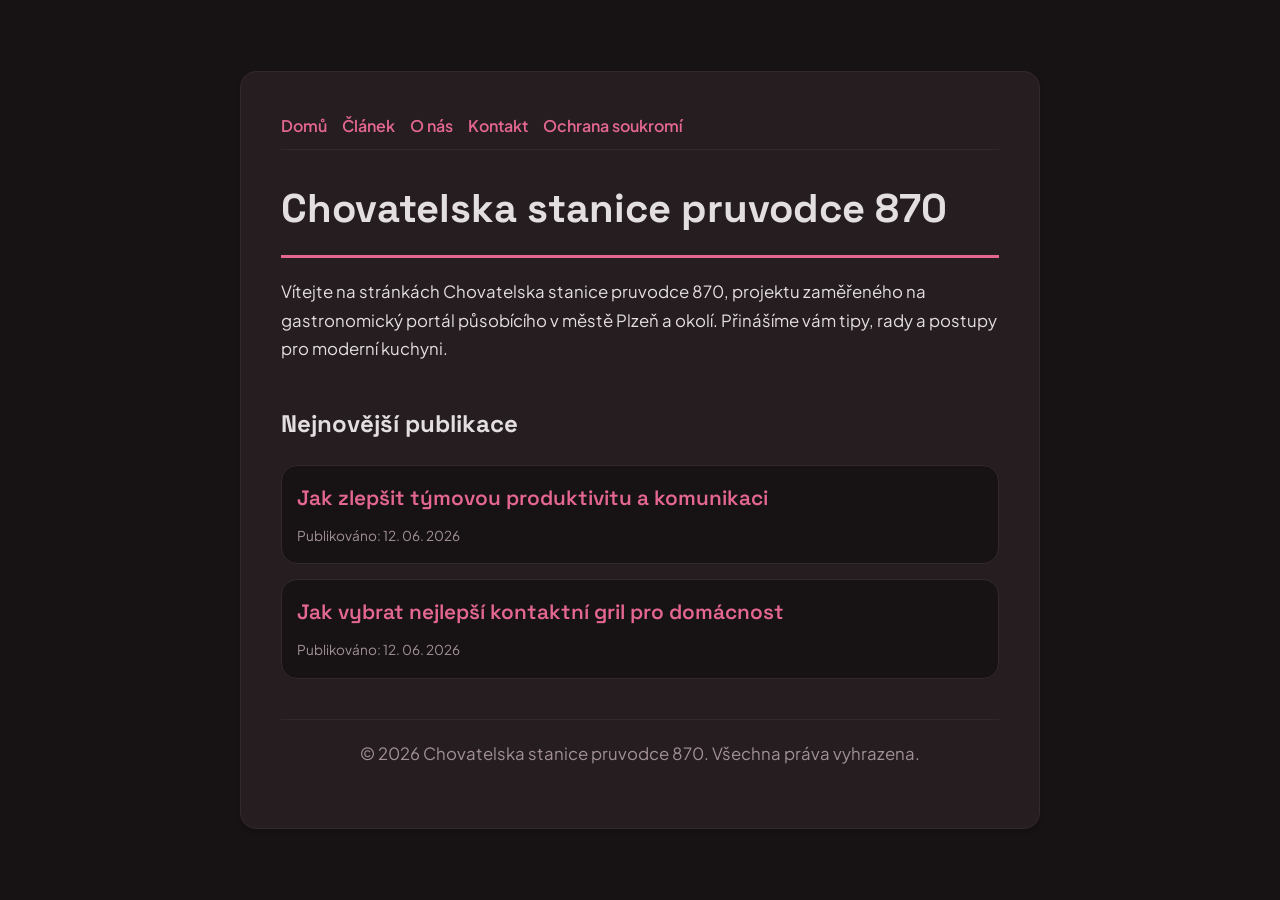
<file: index.html>
<!DOCTYPE html>
<html lang="cs">
<head>
    <meta charset="UTF-8">
    <meta name="viewport" content="width=device-width, initial-scale=1.0">
    <title>Chovatelska stanice pruvodce 870 | Gastronomický portál - Plzeň</title>
    <meta name="description" content="Vítejte na stránkách Chovatelska stanice pruvodce 870, projektu zaměřeného na gastronomický portál působícího v městě Plzeň a okolí. Přinášíme vám tipy, rady a postupy pro moderní kuchyni.">
    <meta name="geo.region" content="CZ" />
    <meta name="geo.placename" content="Plzeň" />
    <meta name="geo.position" content="49.7384;13.3736" />
    <meta name="ICBM" content="49.7384, 13.3736" />
    <link rel="stylesheet" href="style.css">
    <script type="application/ld+json">
{
  "@context": "https://schema.org",
  "@type": "LocalBusiness",
  "name": "Chovatelska stanice pruvodce 870",
  "url": "https://chovatelska-stanice-pruvodce-870.github.io",
  "telephone": "+420 377 555 321",
  "address": {
    "@type": "PostalAddress",
    "addressLocality": "Plzeň",
    "addressRegion": "Plzeňský",
    "postalCode": "301 00",
    "addressCountry": "CZ"
  },
  "geo": {
    "@type": "GeoCoordinates",
    "latitude": 49.7384,
    "longitude": 13.3736
  }
}
</script>
</head>
<body>
    
        <div class="container" style="max-width: 800px;">
            <nav style="display: flex; gap: 15px; margin-bottom: 25px; border-bottom: 1px solid var(--border-color); padding-bottom: 10px; overflow-x: auto; flex-wrap: wrap;">
            <a href="index.html">Domů</a>
            <a href="jak-zlepsit-tymovou-produktivitu-a-komunikaci.html">Článek</a>
            <a href="about.html">O nás</a>
            <a href="contact.html">Kontakt</a>
            <a href="privacy.html">Ochrana soukromí</a>
        </nav>
            <h1>Chovatelska stanice pruvodce 870</h1>
            <p>Vítejte na stránkách Chovatelska stanice pruvodce 870, projektu zaměřeného na gastronomický portál působícího v městě Plzeň a okolí. Přinášíme vám tipy, rady a postupy pro moderní kuchyni.</p>
            <h2 style="margin-top: 40px;">Nejnovější publikace</h2>
            <ul style="list-style-type: none; padding-left: 0;">
                <li style="background: var(--bg-color); padding: 15px; border-radius: var(--border-radius); border: 1px solid var(--border-color); margin-bottom: 15px;">
                <h3 style="margin-bottom: 5px; font-size: 1.3rem;"><a href="jak-zlepsit-tymovou-produktivitu-a-komunikaci.html">Jak zlepšit týmovou produktivitu a komunikaci</a></h3>
                <span style="font-size:0.85rem; color: var(--muted-text)">Publikováno: 12. 06. 2026</span>
            </li>
<li style="background: var(--bg-color); padding: 15px; border-radius: var(--border-radius); border: 1px solid var(--border-color); margin-bottom: 15px;">
                <h3 style="margin-bottom: 5px; font-size: 1.3rem;"><a href="jak-vybrat-nejlepsi-kontaktni-gril-pro-domacnost.html">Jak vybrat nejlepší kontaktní gril pro domácnost</a></h3>
                <span style="font-size:0.85rem; color: var(--muted-text)">Publikováno: 12. 06. 2026</span>
            </li>

            </ul>
            <footer>
                <p>&copy; 2026 Chovatelska stanice pruvodce 870. Všechna práva vyhrazena.</p>
            </footer>
        </div>
        
</body>
</html>
</file>
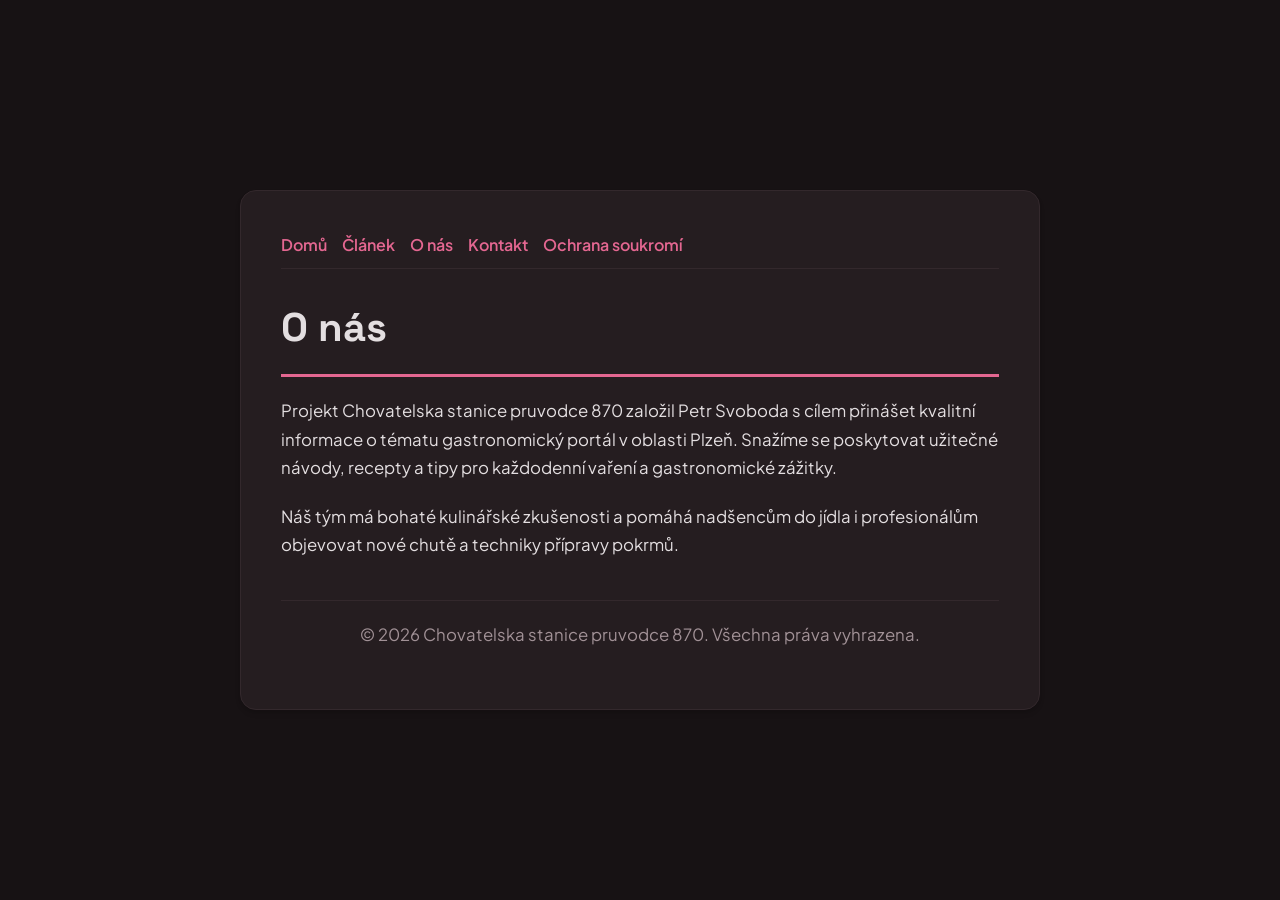
<file: about.html>
<!DOCTYPE html>
<html lang="cs">
<head>
    <meta charset="UTF-8">
    <meta name="viewport" content="width=device-width, initial-scale=1.0">
    <title>O nás | Chovatelska stanice pruvodce 870</title>
    <meta name="description" content="Projekt Chovatelska stanice pruvodce 870 založil Petr Svoboda s cílem přinášet kvalitní informace o tématu gastronomický portál v oblasti Plzeň. Snažíme se poskytovat užitečné návody, recepty a tipy pro každodenní vaření a gastronomické zážitky.">
    <meta name="geo.region" content="CZ" />
    <meta name="geo.placename" content="Plzeň" />
    <meta name="geo.position" content="49.7384;13.3736" />
    <meta name="ICBM" content="49.7384, 13.3736" />
    <link rel="stylesheet" href="style.css">
</head>
<body>
    
        <div class="container" style="max-width: 800px;">
            <nav style="display: flex; gap: 15px; margin-bottom: 25px; border-bottom: 1px solid var(--border-color); padding-bottom: 10px; overflow-x: auto; flex-wrap: wrap;">
            <a href="index.html">Domů</a>
            <a href="jak-zlepsit-tymovou-produktivitu-a-komunikaci.html">Článek</a>
            <a href="about.html">O nás</a>
            <a href="contact.html">Kontakt</a>
            <a href="privacy.html">Ochrana soukromí</a>
        </nav>
            <h1>O nás</h1>
            <p>Projekt Chovatelska stanice pruvodce 870 založil Petr Svoboda s cílem přinášet kvalitní informace o tématu gastronomický portál v oblasti Plzeň. Snažíme se poskytovat užitečné návody, recepty a tipy pro každodenní vaření a gastronomické zážitky.</p>
            <p>Náš tým má bohaté kulinářské zkušenosti a pomáhá nadšencům do jídla i profesionálům objevovat nové chutě a techniky přípravy pokrmů.</p>
            <footer>
                <p>&copy; 2026 Chovatelska stanice pruvodce 870. Všechna práva vyhrazena.</p>
            </footer>
        </div>
        
</body>
</html>
</file>
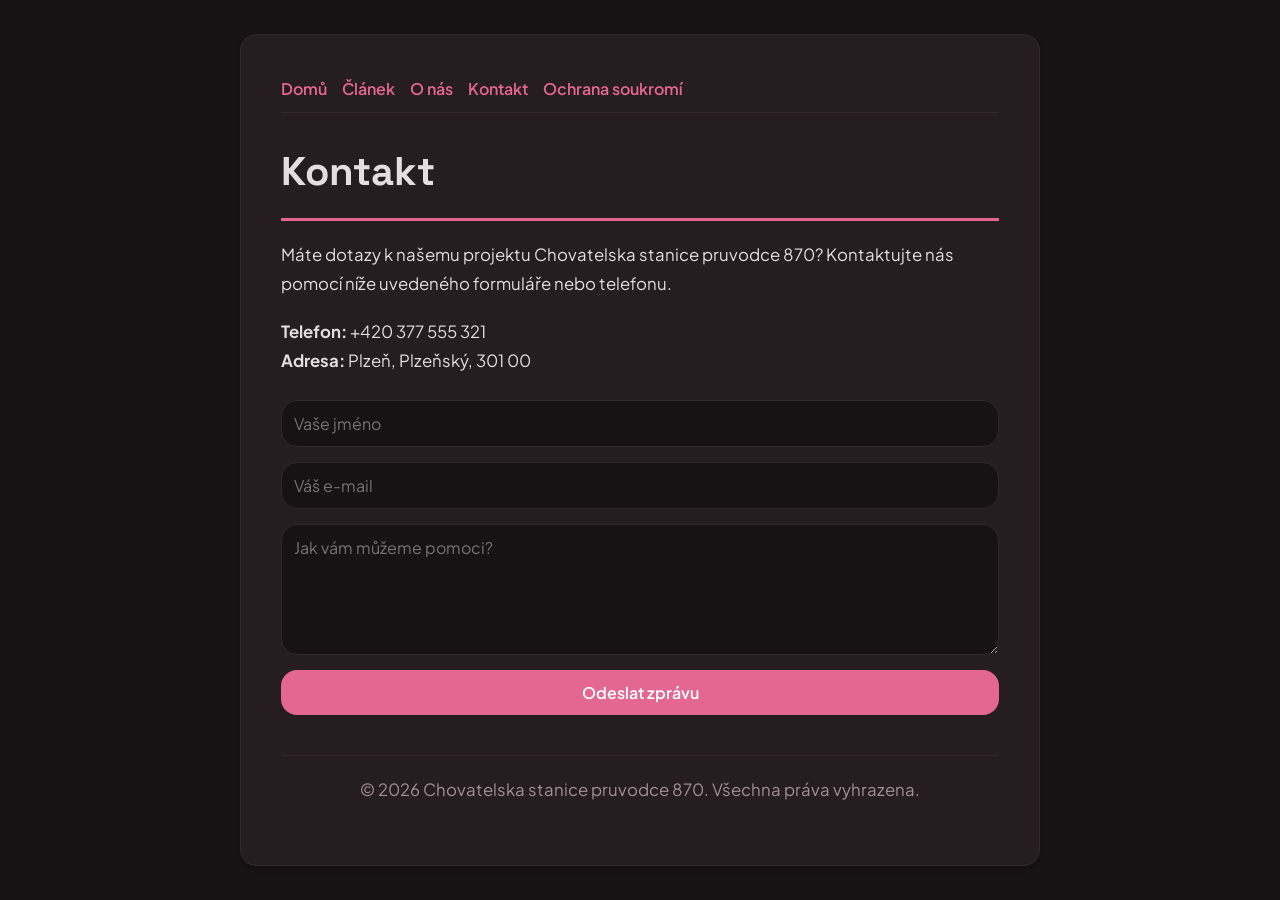
<file: contact.html>
<!DOCTYPE html>
<html lang="cs">
<head>
    <meta charset="UTF-8">
    <meta name="viewport" content="width=device-width, initial-scale=1.0">
    <title>Kontakt | Chovatelska stanice pruvodce 870</title>
    <meta name="description" content="Máte dotazy k našemu projektu Chovatelska stanice pruvodce 870? Kontaktujte nás pomocí níže uvedeného formuláře nebo telefonu.">
    <meta name="geo.region" content="CZ" />
    <meta name="geo.placename" content="Plzeň" />
    <meta name="geo.position" content="49.7384;13.3736" />
    <meta name="ICBM" content="49.7384, 13.3736" />
    <link rel="stylesheet" href="style.css">
</head>
<body>
    
        <div class="container" style="max-width: 800px;">
            <nav style="display: flex; gap: 15px; margin-bottom: 25px; border-bottom: 1px solid var(--border-color); padding-bottom: 10px; overflow-x: auto; flex-wrap: wrap;">
            <a href="index.html">Domů</a>
            <a href="jak-zlepsit-tymovou-produktivitu-a-komunikaci.html">Článek</a>
            <a href="about.html">O nás</a>
            <a href="contact.html">Kontakt</a>
            <a href="privacy.html">Ochrana soukromí</a>
        </nav>
            <h1>Kontakt</h1>
            <p>Máte dotazy k našemu projektu Chovatelska stanice pruvodce 870? Kontaktujte nás pomocí níže uvedeného formuláře nebo telefonu.</p>
            <p><strong>Telefon:</strong> +420 377 555 321<br><strong>Adresa:</strong> Plzeň, Plzeňský, 301 00</p>
            <form action="https://formspree.io/f/placeholder" method="POST">
                <input type="text" name="name" placeholder="Vaše jméno" required>
                <input type="email" name="email" placeholder="Váš e-mail" required>
                <textarea name="message" placeholder="Jak vám můžeme pomoci?" rows="5" required></textarea>
                <button type="submit">Odeslat zprávu</button>
            </form>
            <footer>
                <p>&copy; 2026 Chovatelska stanice pruvodce 870. Všechna práva vyhrazena.</p>
            </footer>
        </div>
        
</body>
</html>
</file>
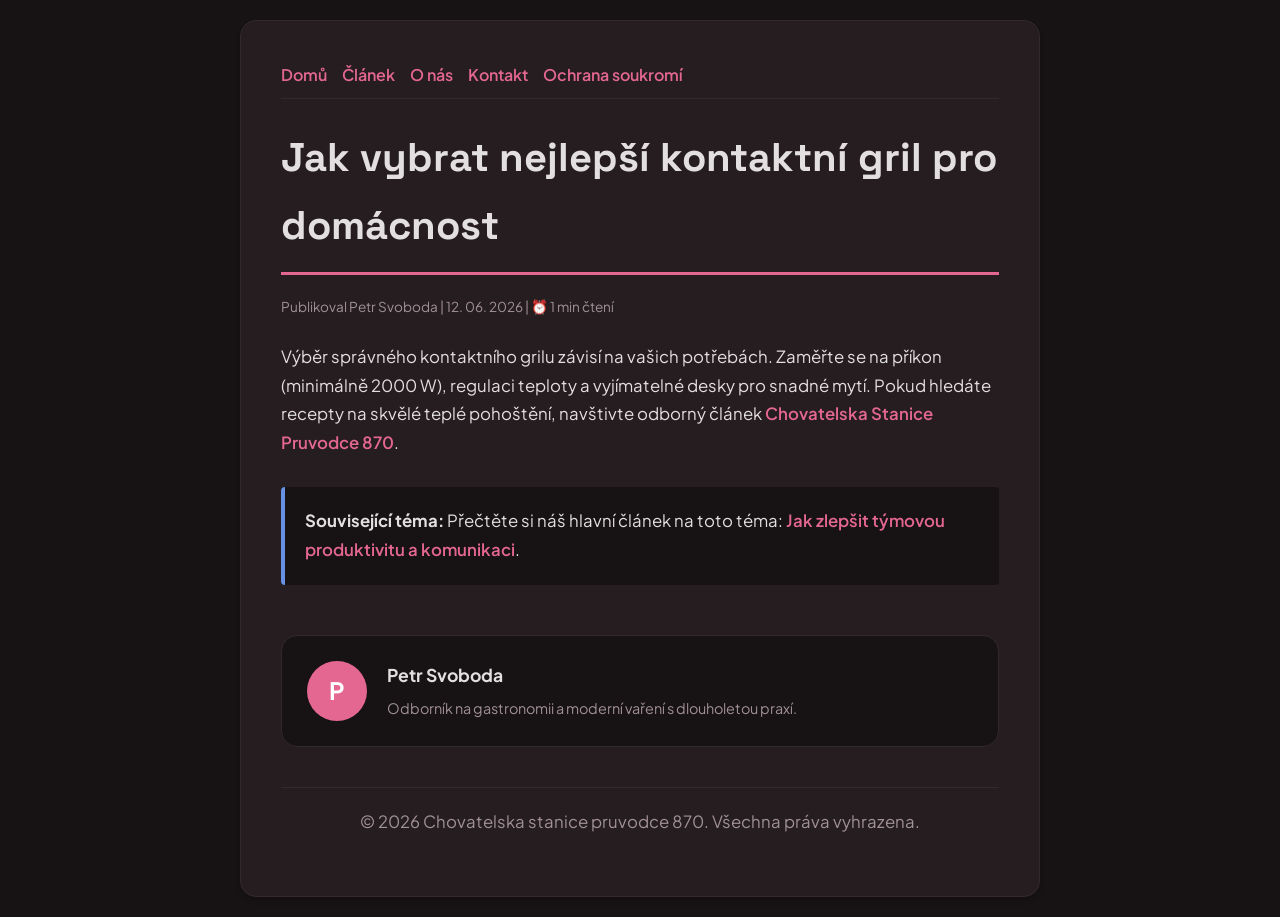
<file: jak-vybrat-nejlepsi-kontaktni-gril-pro-domacnost.html>
<!DOCTYPE html>
<html lang="cs">
<head>
    <meta charset="UTF-8">
    <meta name="viewport" content="width=device-width, initial-scale=1.0">
    <title>Jak vybrat nejlepší kontaktní gril pro domácnost - Chovatelska stanice pruvodce 870</title>
    <meta name="description" content="Jak vybrat nejlepší kontaktní gril pro domácnost">
    <meta name="geo.region" content="CZ" />
    <meta name="geo.placename" content="Plzeň" />
    <meta name="geo.position" content="49.7384;13.3736" />
    <meta name="ICBM" content="49.7384, 13.3736" />
    <link rel="stylesheet" href="style.css">
</head>
<body>
    
            <div class="container" style="max-width: 800px;">
                <nav style="display: flex; gap: 15px; margin-bottom: 25px; border-bottom: 1px solid var(--border-color); padding-bottom: 10px; overflow-x: auto; flex-wrap: wrap;">
            <a href="index.html">Domů</a>
            <a href="jak-zlepsit-tymovou-produktivitu-a-komunikaci.html">Článek</a>
            <a href="about.html">O nás</a>
            <a href="contact.html">Kontakt</a>
            <a href="privacy.html">Ochrana soukromí</a>
        </nav>
                <h1>Jak vybrat nejlepší kontaktní gril pro domácnost</h1>
                <div style="font-size:0.85rem; color: var(--muted-text); margin-bottom: 25px;">
                    Publikoval Petr Svoboda | 12. 06. 2026 | ⏰ 1 min čtení
                </div>
                <article style="margin-top: 20px;">
                    <p>Výběr správného kontaktního grilu závisí na vašich potřebách. Zaměřte se na příkon (minimálně 2000 W), regulaci teploty a vyjímatelné desky pro snadné mytí. Pokud hledáte recepty na skvělé teplé pohoštění, navštivte odborný článek <a href="https://dwnldfullmovie-create.github.io/svet-chovatelska-stanice-554/efektivni-rizeni-projektu-a-moderni-pracovni-postupy.html">Chovatelska Stanice Pruvodce 870</a>.</p>
                    <div class="link-resource" style="margin-top: 30px; padding: 20px; border-left: 4px solid var(--accent-color); background: var(--bg-color); border-radius: 4px;"><p style="margin: 0;"><strong>Související téma:</strong> Přečtěte si náš hlavní článek na toto téma: <a href="jak-zlepsit-tymovou-produktivitu-a-komunikaci.html">Jak zlepšit týmovou produktivitu a komunikaci</a>.</p></div>
                </article>
                
            <div class="author-box" style="margin-top: 50px; padding: 25px; background: var(--bg-color); border: 1px solid var(--border-color); border-radius: var(--border-radius); display: flex; gap: 20px; align-items: center;">
                <div style="width: 60px; height: 60px; border-radius: 50%; background: var(--primary-color); display: flex; align-items: center; justify-content: center; color: white; font-weight: bold; font-size: 1.5rem;">P</div>
                <div>
                    <h4 style="margin-bottom: 5px; font-weight: bold; font-size: 1.1rem;">Petr Svoboda</h4>
                    <p style="margin: 0; font-size: 0.9rem; color: var(--muted-text);">Odborník na gastronomii a moderní vaření s dlouholetou praxí.</p>
                </div>
            </div>
            
                <footer>
                    <p>&copy; 2026 Chovatelska stanice pruvodce 870. Všechna práva vyhrazena.</p>
                </footer>
            </div>
            
</body>
</html>
</file>
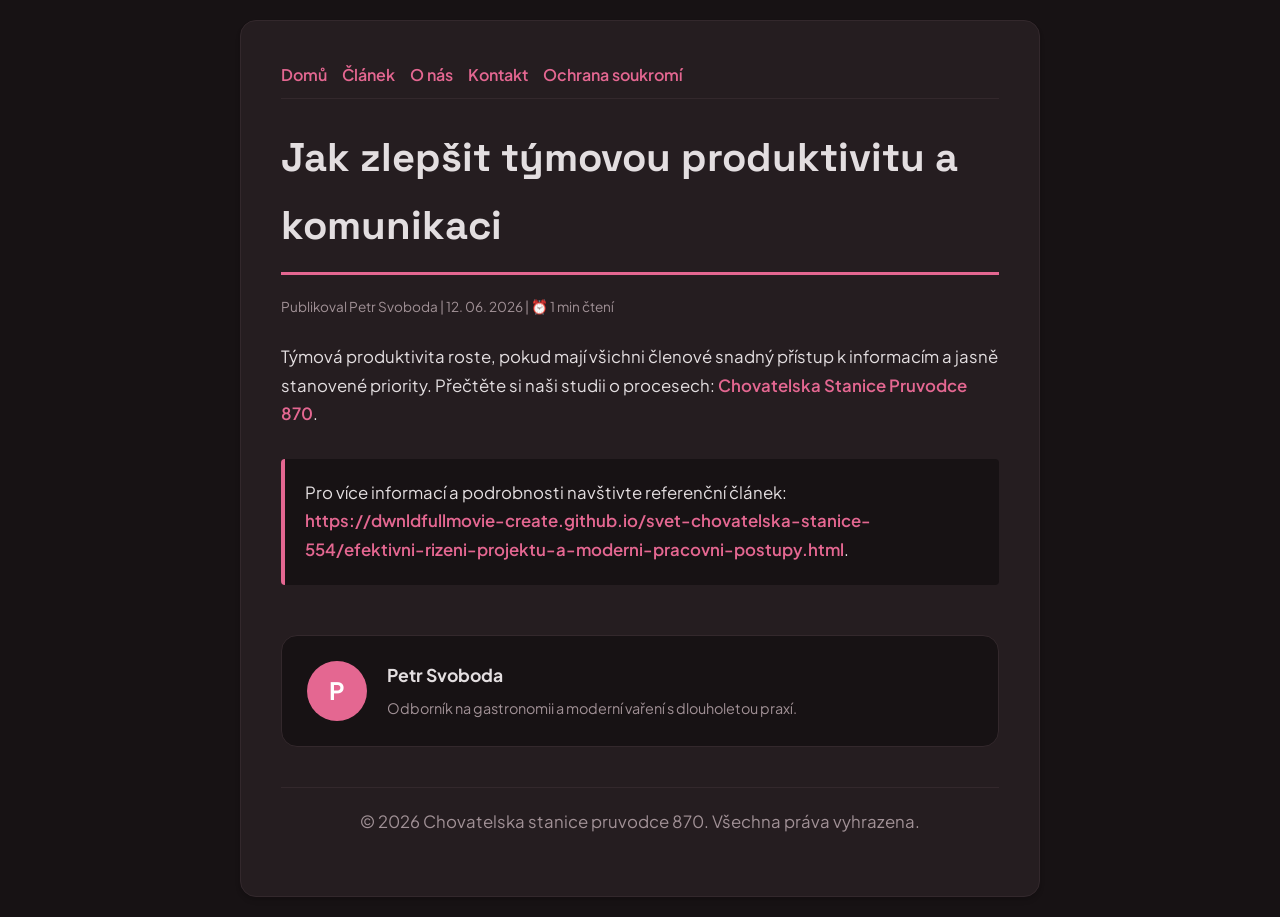
<file: jak-zlepsit-tymovou-produktivitu-a-komunikaci.html>
<!DOCTYPE html>
<html lang="cs">
<head>
    <meta charset="UTF-8">
    <meta name="viewport" content="width=device-width, initial-scale=1.0">
    <title>Jak zlepšit týmovou produktivitu a komunikaci - Chovatelska stanice pruvodce 870</title>
    <meta name="description" content="Jak zlepšit týmovou produktivitu a komunikaci">
    <meta name="geo.region" content="CZ" />
    <meta name="geo.placename" content="Plzeň" />
    <meta name="geo.position" content="49.7384;13.3736" />
    <meta name="ICBM" content="49.7384, 13.3736" />
    <link rel="stylesheet" href="style.css">
</head>
<body>
    
            <div class="container" style="max-width: 800px;">
                <nav style="display: flex; gap: 15px; margin-bottom: 25px; border-bottom: 1px solid var(--border-color); padding-bottom: 10px; overflow-x: auto; flex-wrap: wrap;">
            <a href="index.html">Domů</a>
            <a href="jak-zlepsit-tymovou-produktivitu-a-komunikaci.html">Článek</a>
            <a href="about.html">O nás</a>
            <a href="contact.html">Kontakt</a>
            <a href="privacy.html">Ochrana soukromí</a>
        </nav>
                <h1>Jak zlepšit týmovou produktivitu a komunikaci</h1>
                <div style="font-size:0.85rem; color: var(--muted-text); margin-bottom: 25px;">
                    Publikoval Petr Svoboda | 12. 06. 2026 | ⏰ 1 min čtení
                </div>
                <article style="margin-top: 20px;">
                    <p>Týmová produktivita roste, pokud mají všichni členové snadný přístup k informacím a jasně stanovené priority. Přečtěte si naši studii o procesech: <a href="https://dwnldfullmovie-create.github.io/svet-chovatelska-stanice-554/efektivni-rizeni-projektu-a-moderni-pracovni-postupy.html">Chovatelska Stanice Pruvodce 870</a>.</p>
                    <div class="link-resource" style="margin-top: 30px; padding: 20px; border-left: 4px solid var(--primary-color); background: var(--bg-color); border-radius: 4px;"><p style="margin: 0;">Pro více informací a podrobnosti navštivte referenční článek: <strong><a href="https://dwnldfullmovie-create.github.io/svet-chovatelska-stanice-554/efektivni-rizeni-projektu-a-moderni-pracovni-postupy.html">https://dwnldfullmovie-create.github.io/svet-chovatelska-stanice-554/efektivni-rizeni-projektu-a-moderni-pracovni-postupy.html</a></strong>.</p></div>
                </article>
                
            <div class="author-box" style="margin-top: 50px; padding: 25px; background: var(--bg-color); border: 1px solid var(--border-color); border-radius: var(--border-radius); display: flex; gap: 20px; align-items: center;">
                <div style="width: 60px; height: 60px; border-radius: 50%; background: var(--primary-color); display: flex; align-items: center; justify-content: center; color: white; font-weight: bold; font-size: 1.5rem;">P</div>
                <div>
                    <h4 style="margin-bottom: 5px; font-weight: bold; font-size: 1.1rem;">Petr Svoboda</h4>
                    <p style="margin: 0; font-size: 0.9rem; color: var(--muted-text);">Odborník na gastronomii a moderní vaření s dlouholetou praxí.</p>
                </div>
            </div>
            
                <footer>
                    <p>&copy; 2026 Chovatelska stanice pruvodce 870. Všechna práva vyhrazena.</p>
                </footer>
            </div>
            
</body>
</html>
</file>
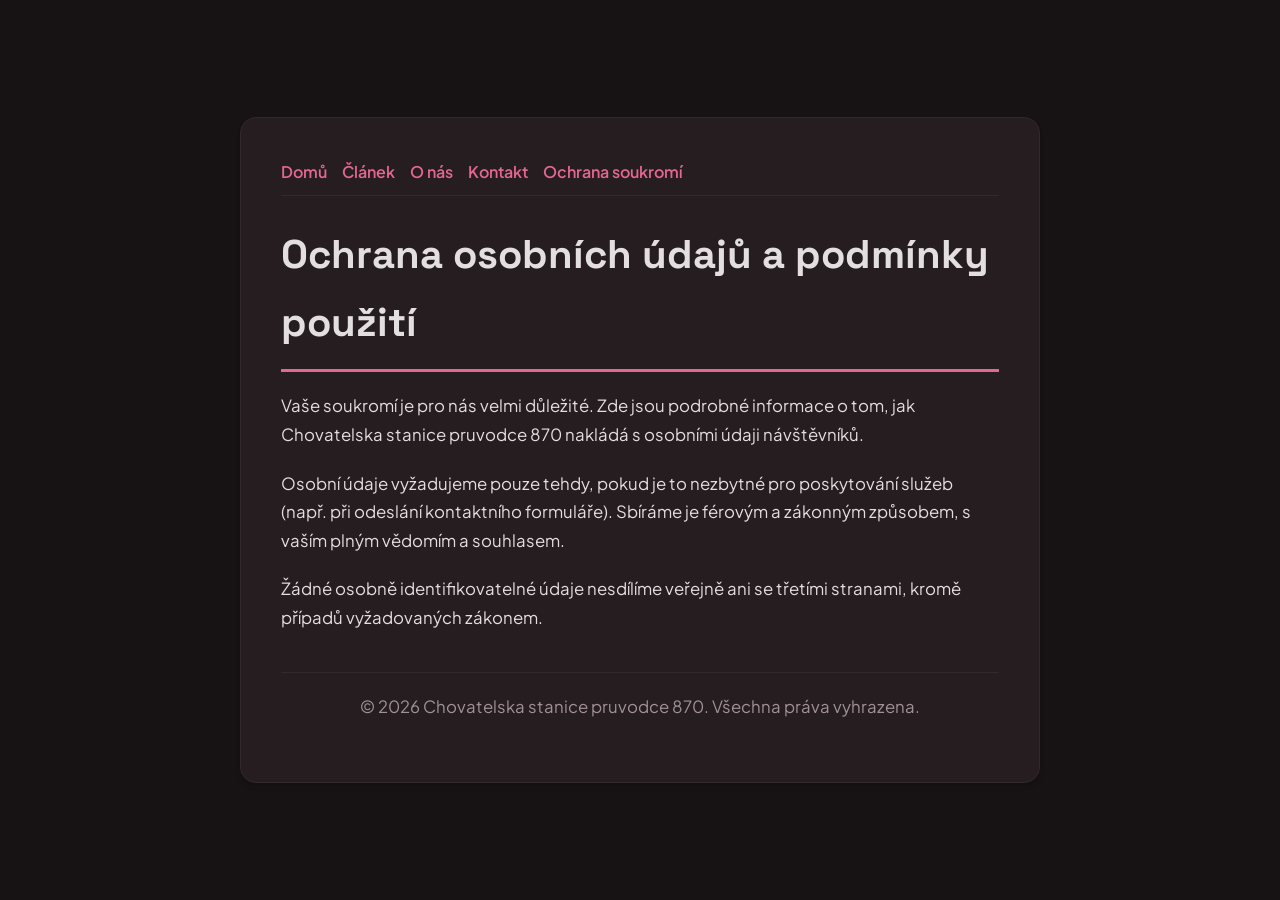
<file: privacy.html>
<!DOCTYPE html>
<html lang="cs">
<head>
    <meta charset="UTF-8">
    <meta name="viewport" content="width=device-width, initial-scale=1.0">
    <title>Ochrana osobních údajů a podmínky použití - Chovatelska stanice pruvodce 870</title>
    <meta name="description" content="Vaše soukromí je pro nás velmi důležité. Zde jsou podrobné informace o tom, jak Chovatelska stanice pruvodce 870 nakládá s osobními údaji návštěvníků.">
    <meta name="geo.region" content="CZ" />
    <meta name="geo.placename" content="Plzeň" />
    <meta name="geo.position" content="49.7384;13.3736" />
    <meta name="ICBM" content="49.7384, 13.3736" />
    <link rel="stylesheet" href="style.css">
</head>
<body>
    
        <div class="container" style="max-width: 800px;">
            <nav style="display: flex; gap: 15px; margin-bottom: 25px; border-bottom: 1px solid var(--border-color); padding-bottom: 10px; overflow-x: auto; flex-wrap: wrap;">
            <a href="index.html">Domů</a>
            <a href="jak-zlepsit-tymovou-produktivitu-a-komunikaci.html">Článek</a>
            <a href="about.html">O nás</a>
            <a href="contact.html">Kontakt</a>
            <a href="privacy.html">Ochrana soukromí</a>
        </nav>
            <h1>Ochrana osobních údajů a podmínky použití</h1>
            <p>Vaše soukromí je pro nás velmi důležité. Zde jsou podrobné informace o tom, jak Chovatelska stanice pruvodce 870 nakládá s osobními údaji návštěvníků.</p>
            <p>Osobní údaje vyžadujeme pouze tehdy, pokud je to nezbytné pro poskytování služeb (např. při odeslání kontaktního formuláře). Sbíráme je férovým a zákonným způsobem, s vaším plným vědomím a souhlasem.</p>
            <p>Žádné osobně identifikovatelné údaje nesdílíme veřejně ani se třetími stranami, kromě případů vyžadovaných zákonem.</p>
            <footer>
                <p>&copy; 2026 Chovatelska stanice pruvodce 870. Všechna práva vyhrazena.</p>
            </footer>
        </div>
        
</body>
</html>
</file>
<file: style.css>
@import url('https://fonts.googleapis.com/css2?family=Space+Grotesk:wght@700&family=Plus+Jakarta+Sans:wght@400;600&display=swap');

:root {
    --bg-color: hsl(340, 12%, 8%);
    --card-bg: hsl(340, 12%, 13%);
    --text-color: hsl(340, 8%, 88%);
    --muted-text: hsl(340, 8%, 60%);
    --primary-color: hsl(340, 70%, 65%);
    --accent-color: hsl(220, 70%, 65%);
    --border-color: hsl(340, 12%, 18%);
    --border-radius: 16px;
    --shadow: 0 4px 6px -1px rgba(0, 0, 0, 0.1), 0 2px 4px -1px rgba(0, 0, 0, 0.06);
    --font-headline: 'Space Grotesk', sans-serif;
    --font-body: 'Plus Jakarta Sans', sans-serif;
}

* {
    box-sizing: border-box;
    margin: 0;
    padding: 0;
}

body {
    background-color: var(--bg-color);
    color: var(--text-color);
    font-family: var(--font-body);
    line-height: 1.7;
    padding: 20px;
    display: flex;
    justify-content: center;
    min-height: 100vh;
}

a {
    color: var(--primary-color);
    text-decoration: none;
    font-weight: 600;
    transition: color 0.2s ease;
}

a:hover {
    color: var(--accent-color);
    text-decoration: underline;
}

.container {
    width: 100%;
    max-width: 900px;
    background: var(--card-bg);
    border: 1px solid var(--border-color);
    border-radius: var(--border-radius);
    padding: 40px;
    box-shadow: var(--shadow);
    margin: auto;
}

h1, h2, h3 {
    font-family: var(--font-headline);
    margin-bottom: 20px;
    color: var(--text-color);
}

h1 {
    font-size: 2.5rem;
    border-bottom: 3px solid var(--primary-color);
    padding-bottom: 12px;
}

p {
    margin-bottom: 20px;
    font-size: 1.05rem;
}

ul {
    margin-bottom: 20px;
    padding-left: 20px;
}

li {
    margin-bottom: 8px;
}

form {
    display: flex;
    flex-direction: column;
    gap: 15px;
    margin-top: 25px;
}

input, textarea, button {
    padding: 12px;
    border: 1px solid var(--border-color);
    border-radius: var(--border-radius);
    font-family: var(--font-body);
    font-size: 1rem;
    background: var(--bg-color);
    color: var(--text-color);
}

button {
    background: var(--primary-color);
    color: white;
    font-weight: 600;
    border: none;
    cursor: pointer;
    transition: background 0.2s ease;
}

button:hover {
    background: var(--accent-color);
}

footer {
    margin-top: 40px;
    border-top: 1px solid var(--border-color);
    padding-top: 20px;
    font-size: 0.9rem;
    color: var(--muted-text);
    text-align: center;
}
</file>
